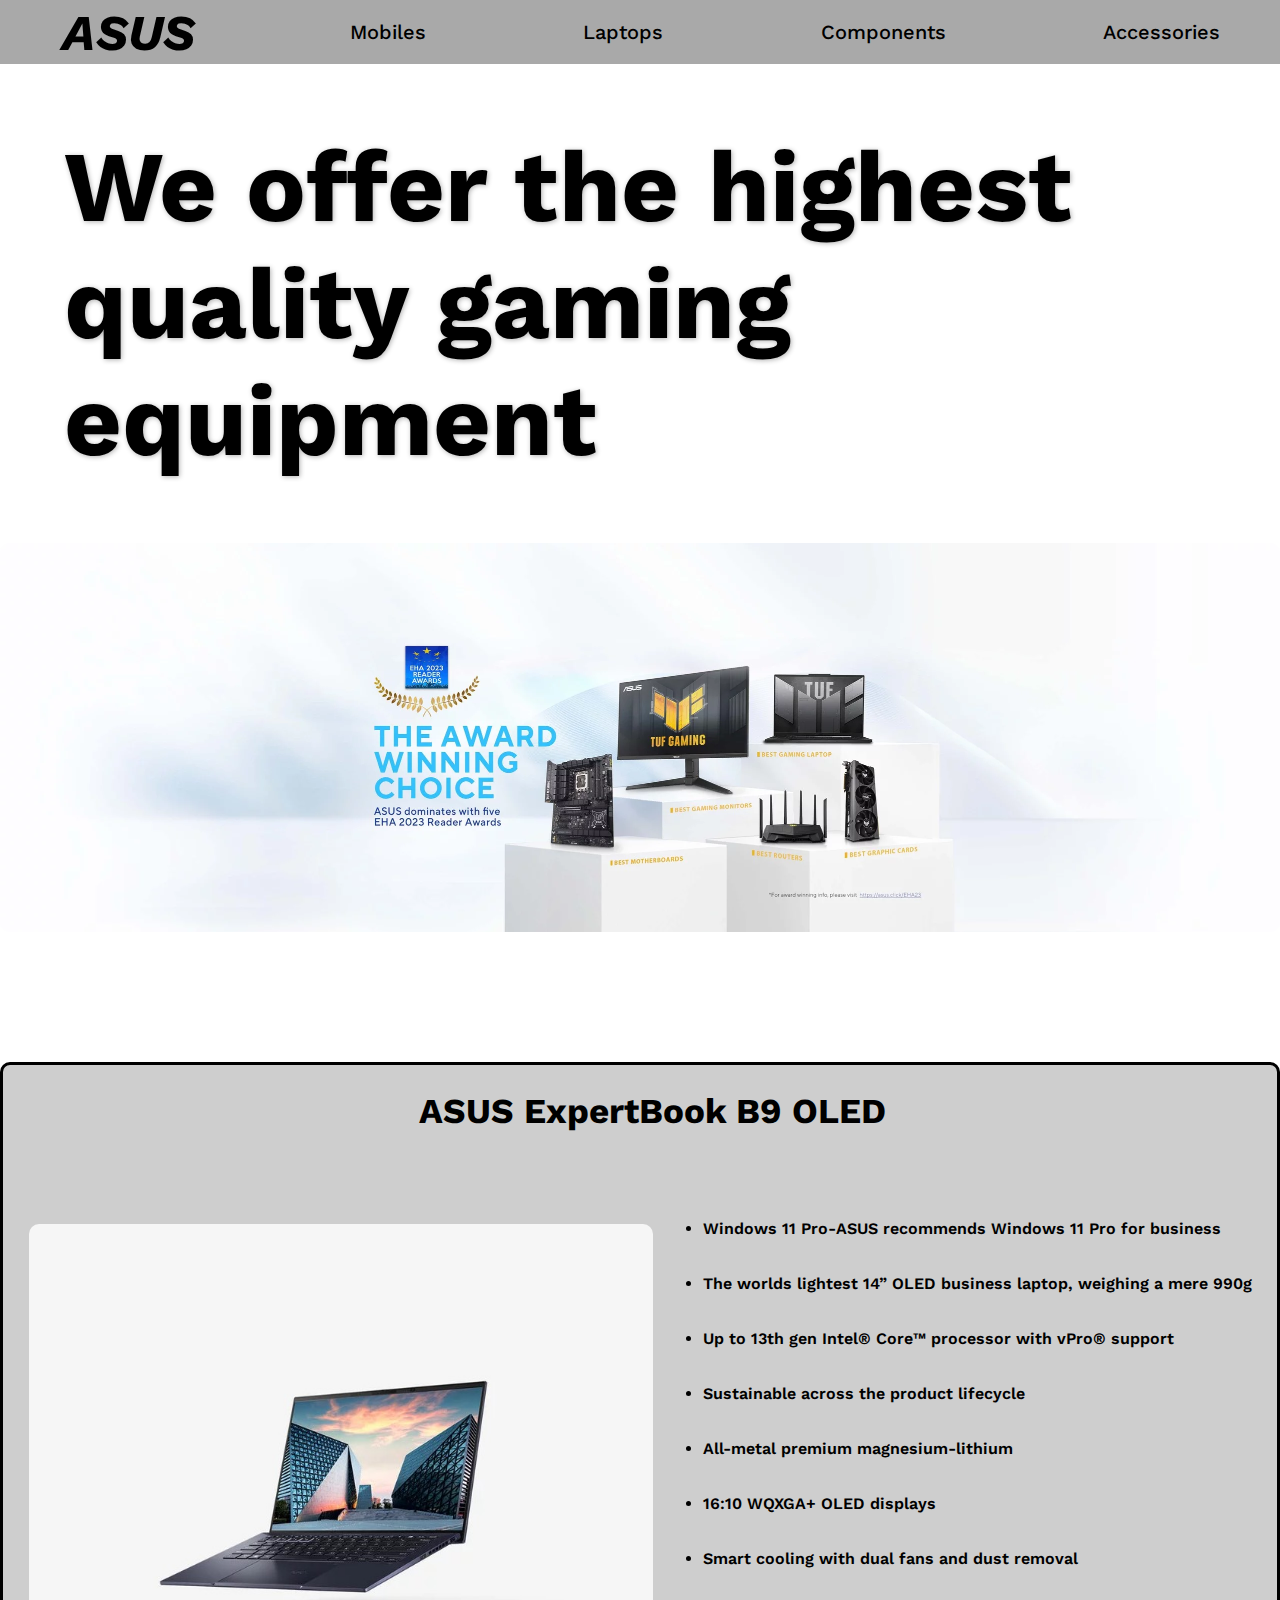
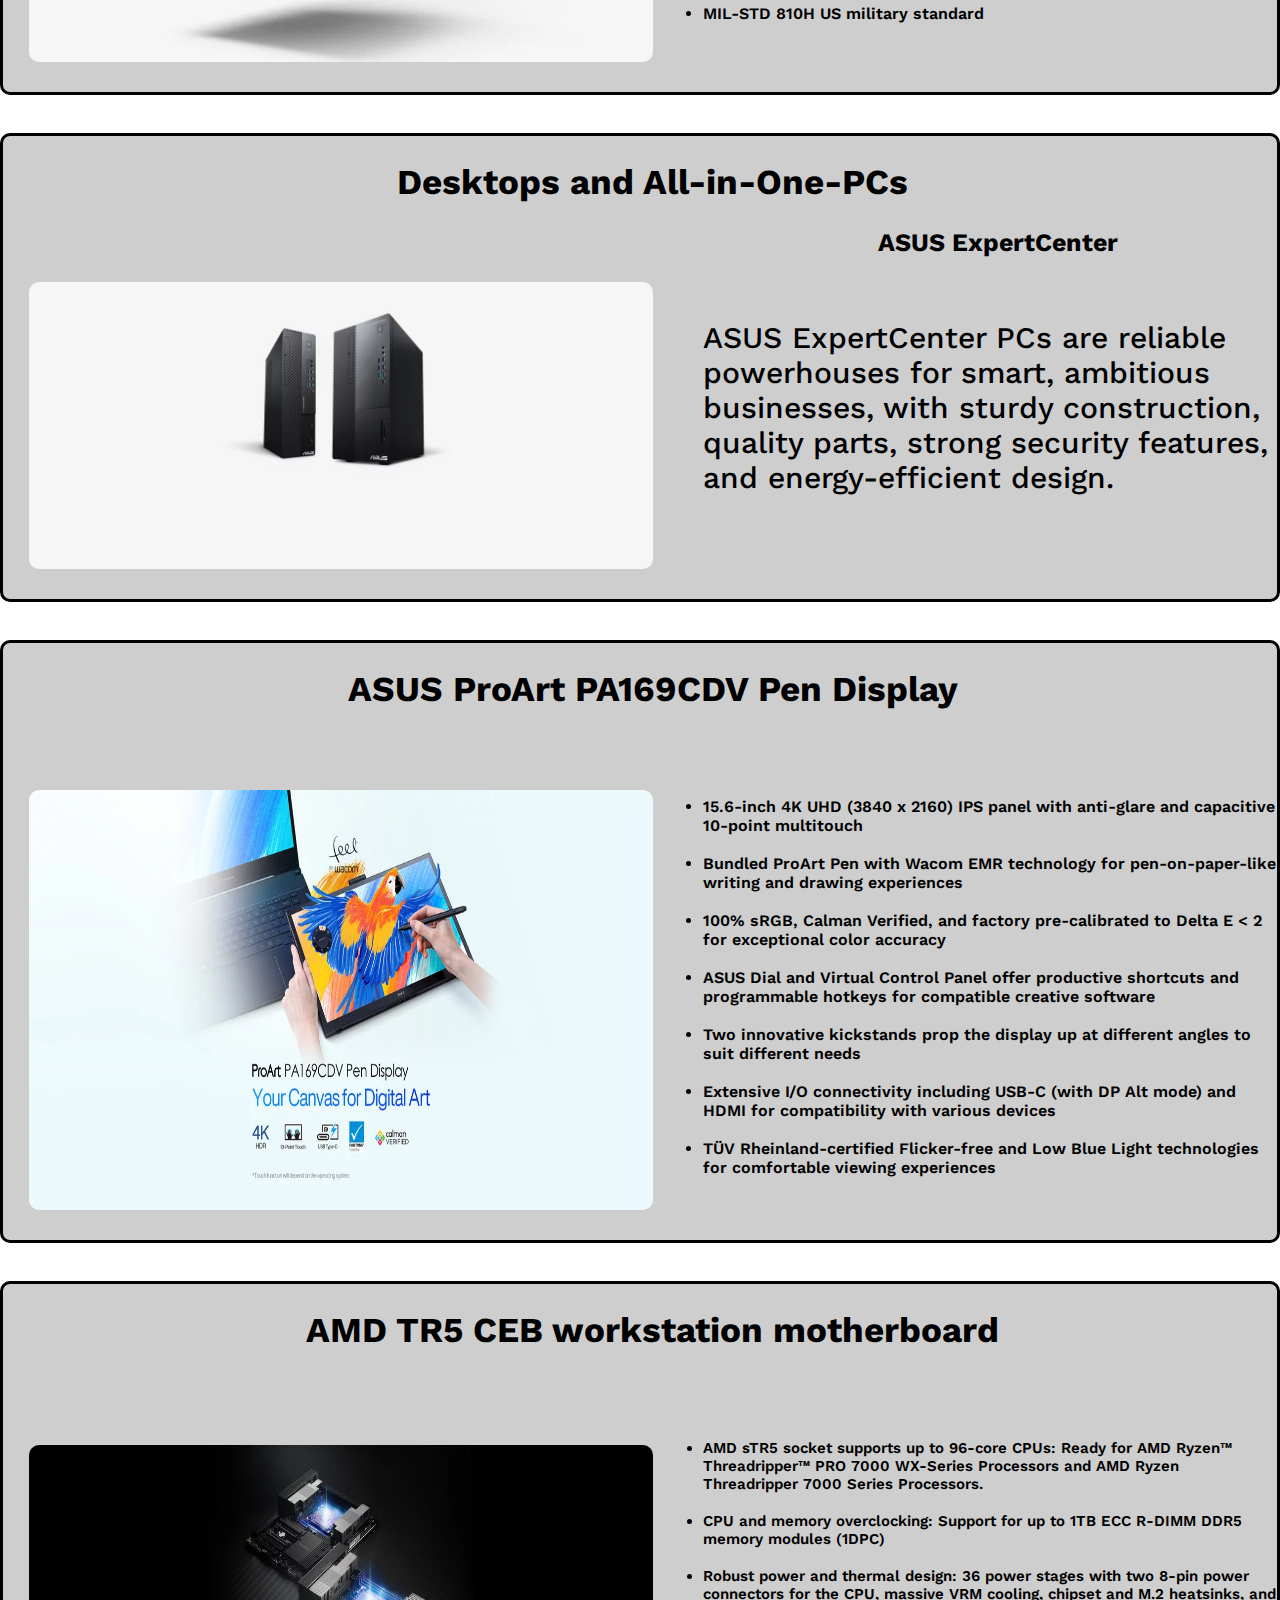
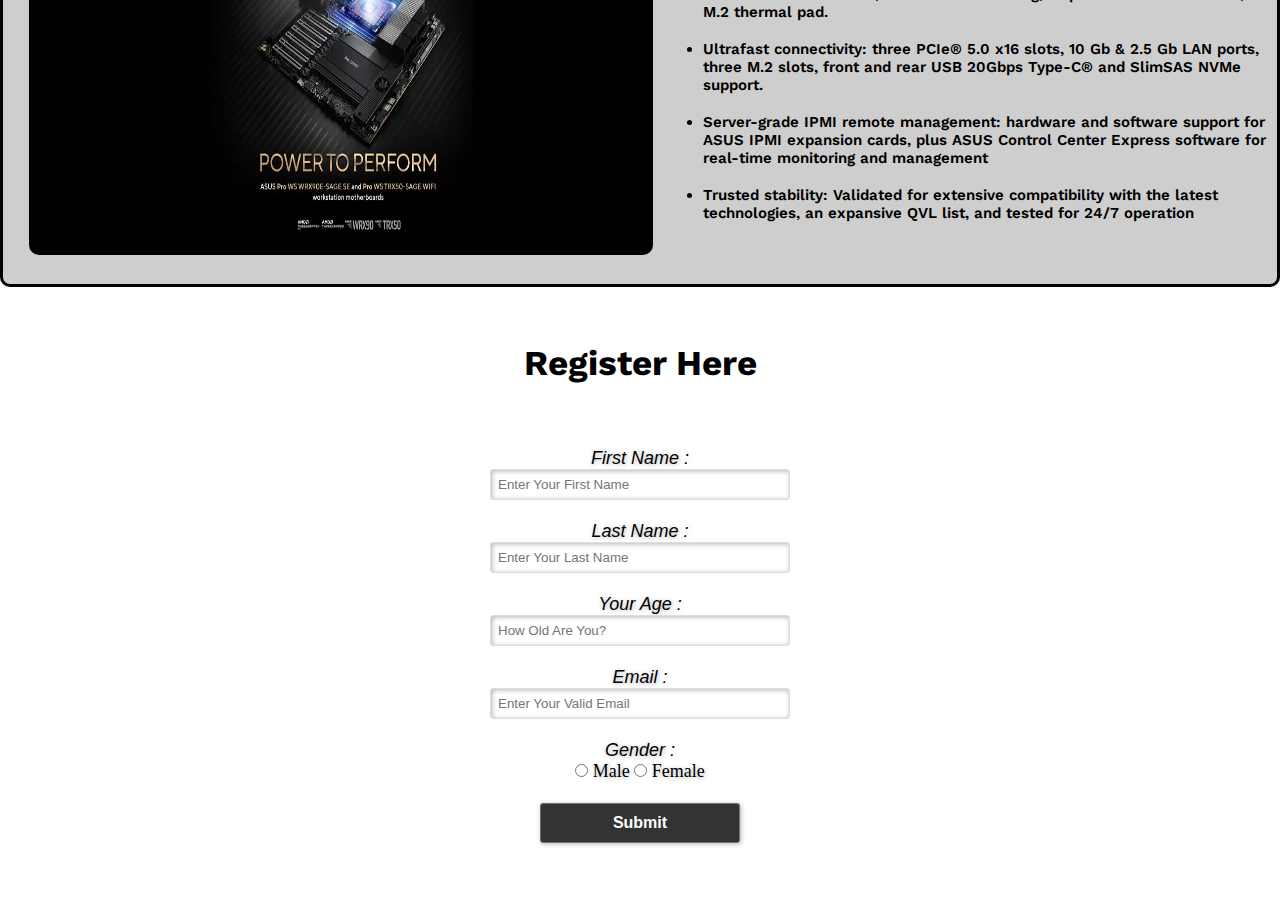
<file: Asus/index.html>
<!DOCTYPE html>
<html lang="en">

<head>
    <meta charset="UTF-8">
    <meta name="viewport" content="width=device-width, initial-scale=1.0">
    <title>Asus</title>
    <link rel="stylesheet" href="style.css">
    <link rel="icon" href="./asus-new-2022-logo-6332EEF2DA-seeklogo.com.png">
</head>

<body>
    <div class="main">
        <div id="menu">
            <i><h1>ASUS</h1></i>
            <a href="https://www.asus.com/mobile-handhelds/phones/all-series/" target="_blank"><li>Mobiles</li></a>
            <a href="https://www.asus.com/laptops/for-work/all-series/" target="_blank"><li>Laptops</li></a>
            <a href="https://www.asus.com/motherboards-components/motherboards/all-series/" target="_blank"><li>Components</li></a>
            <a href="https://www.asus.com/accessories/keyboards/all-series/" target="_blank"><li>Accessories</li></a>
        </div>
        <h2>We offer the highest quality gaming equipment</h2>
        <div class="award">
            <a href="https://press.asus.com/news/asus-dominates-eha-reader-awards-2023/"><img src="./wvkm2ksywnpqzn2q-0_0_desktop_0_1X.webp" width="100%"></a>
        </div>
        <div class="for-work">
            <h3>ASUS ExpertBook B9 OLED</h3>
            <div class="work-list">
                <ul>
                    <li>Windows 11 Pro-ASUS recommends Windows 11 Pro for business</li><br><br>
                    <li>The worlds lightest 14” OLED business laptop, weighing a mere 990g</li><br><br>
                    <li>Up to 13th gen Intel® Core™ processor with vPro® support</li><br><br>
                    <li>Sustainable across the product lifecycle</li><br><br>
                    <li>All-metal premium magnesium-lithium</li><br><br>
                    <li>16:10 WQXGA+ OLED displays</li><br><br>
                    <li>Smart cooling with dual fans and dust removal</li><br><br>
                    <li>MIL-STD 810H US military standard</li>
                </ul>
            </div>
            <a href="https://www.asus.com/laptops/for-work/expertbook/expertbook-b9-oled-b9403-13th-gen-intel/"target="_blank"><img src="./8bapolw88vliinsc-0_0_desktop_1_1X  (2).jpg" width="50%"></a>
        </div>
        <div class="desktop">
            <h3>Desktops and All-in-One-PCs</h3>
            <h4>ASUS ExpertCenter</h4>
            <p>ASUS ExpertCenter PCs are reliable powerhouses for smart, ambitious businesses, with sturdy construction, quality parts, strong security features, and energy-efficient design.</p>
            <a href="https://www.asus.com/business/desktops/all-series/" target="_blank"><img src="./8bapolw88vliinsc-1_0_desktop_0_1X.webp" width="50%"></a>
        </div>
        <div class="monitor">
            <h3>ASUS ProArt PA169CDV Pen Display</h3>
            <div class="monitor-list">
                <ul>
                <li>15.6-inch 4K UHD (3840 x 2160) IPS panel with anti-glare and capacitive 10-point multitouch</li><br>
                <li>Bundled ProArt Pen with Wacom EMR technology for pen-on-paper-like writing and drawing experiences</li><br>
                <li>100% sRGB, Calman Verified, and factory pre-calibrated to Delta E < 2 for exceptional color accuracy</li><br>
                <li>ASUS Dial and Virtual Control Panel offer productive shortcuts and programmable hotkeys for compatible creative software</li><br>
                <li>Two innovative kickstands prop the display up at different angles to suit different needs</li><br>
                <li>Extensive I/O connectivity including USB-C (with DP Alt mode) and HDMI for compatibility with various devices</li><br>
                <li>TÜV Rheinland-certified Flicker-free and Low Blue Light technologies for comfortable viewing experiences</li><br>
                </ul>
            </div>
            <a href="https://www.asus.com/displays-desktops/monitors/proart/proart-display-pa169cdv/" target="_blank"><img src="./8bapolw88vliinsc-2_0_desktop_2_1X.webp" width="50%"></a>
        </div>
        <div class="motherboard">
            <h3>AMD TR5 CEB workstation motherboard</h3>
            <div class="motherboard-list">
                <ul>
                <li>AMD sTR5 socket supports up to 96-core CPUs: Ready for AMD Ryzen™ Threadripper™ PRO 7000 WX-Series Processors and AMD Ryzen Threadripper 7000 Series Processors.</li><br>
                <li>CPU and memory overclocking: Support for up to 1TB ECC R-DIMM DDR5 memory modules (1DPC)</li><br>
                <li>Robust power and thermal design: 36 power stages with two 8-pin power connectors for the CPU, massive VRM cooling, chipset and M.2 heatsinks, and M.2 thermal pad.</li><br>
                <li>Ultrafast connectivity: three PCIe® 5.0 x16 slots, 10 Gb & 2.5 Gb LAN ports, three M.2 slots, front and rear USB 20Gbps Type-C® and SlimSAS NVMe support.</li><br>
                <li>Server-grade IPMI remote management: hardware and software support for ASUS IPMI expansion cards, plus ASUS Control Center Express software for real-time monitoring and management</li><br>
                <li>Trusted stability: Validated for extensive compatibility with the latest technologies, an expansive QVL list, and tested for 24/7 operation</li><br>
                </ul>
            </div>
            <a href="https://www.asus.com/motherboards-components/motherboards/workstation/pro-ws-trx50-sage-wifi/" target="_blank"><img src="./8bapolw88vliinsc-3_0_desktop_3_1X.webp" width="50%"></a>
        </div>
        <div class="register">
            <h3>Register Here</h3>
            <form id="register" method="post">
                <label>First Name : </label>
                <br>
                <input type="text" name="fname" id="name" placeholder="Enter Your First Name">
                <br>
                <br>
                <label>Last Name : </label>
                <br>
                <input type="text" name="lname" id="name" placeholder="Enter Your Last Name">
                <br>
                <br>
                <label>Your Age : </label>
                <br>
                <input type="number" name="age" id="name" placeholder="How Old Are You?">
                <br><br>
                <label>Email : </label>
                <br>
                <input type="email" name="email" id="name" placeholder="Enter Your Valid Email">
                <br><br>
                <label>Gender : </label>
                <br>
                <input type="radio" name="gender" id="male">
                <span id="male">Male</span>
                <input type="radio" name="gender" id="female">
                <span id="female">Female</span>
                <br><br>
                <input type="button" value="Submit" name="submit" id="submit">
            </form>
        </div>
    </div>
</body>

</html>
</file>
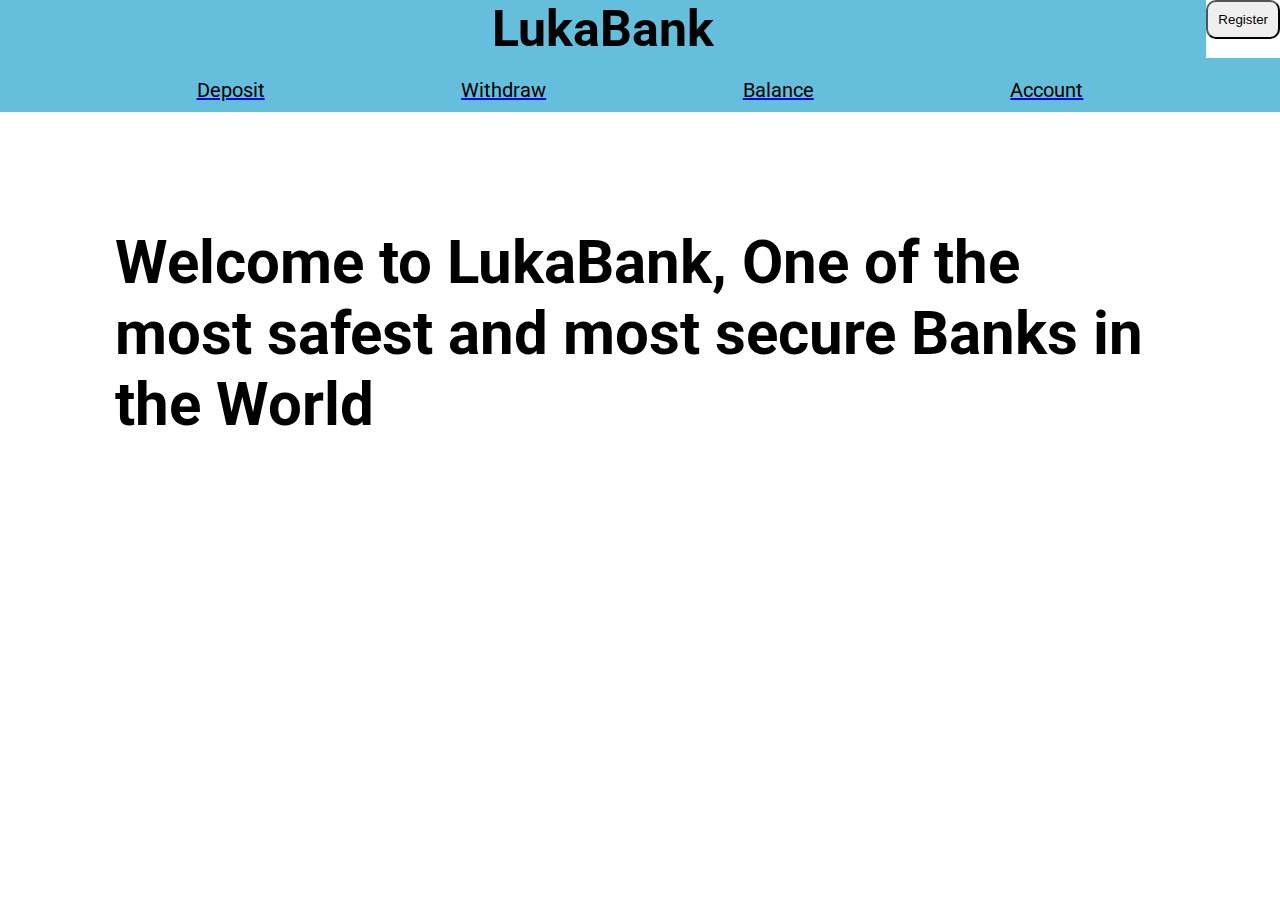
<file: Bank Site/index.html>
<!DOCTYPE html>
<html lang="en">

<head>
    <meta charset="UTF-8">
    <meta name="viewport" content="width=device-width, initial-scale=1.0">
    <title>LukaBank</title>
    <link rel="stylesheet" href="./style.css">
</head>

<body>
    <div id="navbar">
        <a href="./register.html"><button>Register</button></a>
        <h1>LukaBank</h1>
        <ul>
            <a href="#deposit"><li>Deposit</li></a>
            <a href="#withdraw"><li>Withdraw</li></a>
            <a href="#balance"><li>Balance</li></a>
            <a href="#account"><li>Account</li></a>
        </ul>
    </div>

    <h2>Welcome to LukaBank, One of the most safest and most secure Banks in the World</h2


    <script src="./script.js"></script>

</body>

</html>
</file>
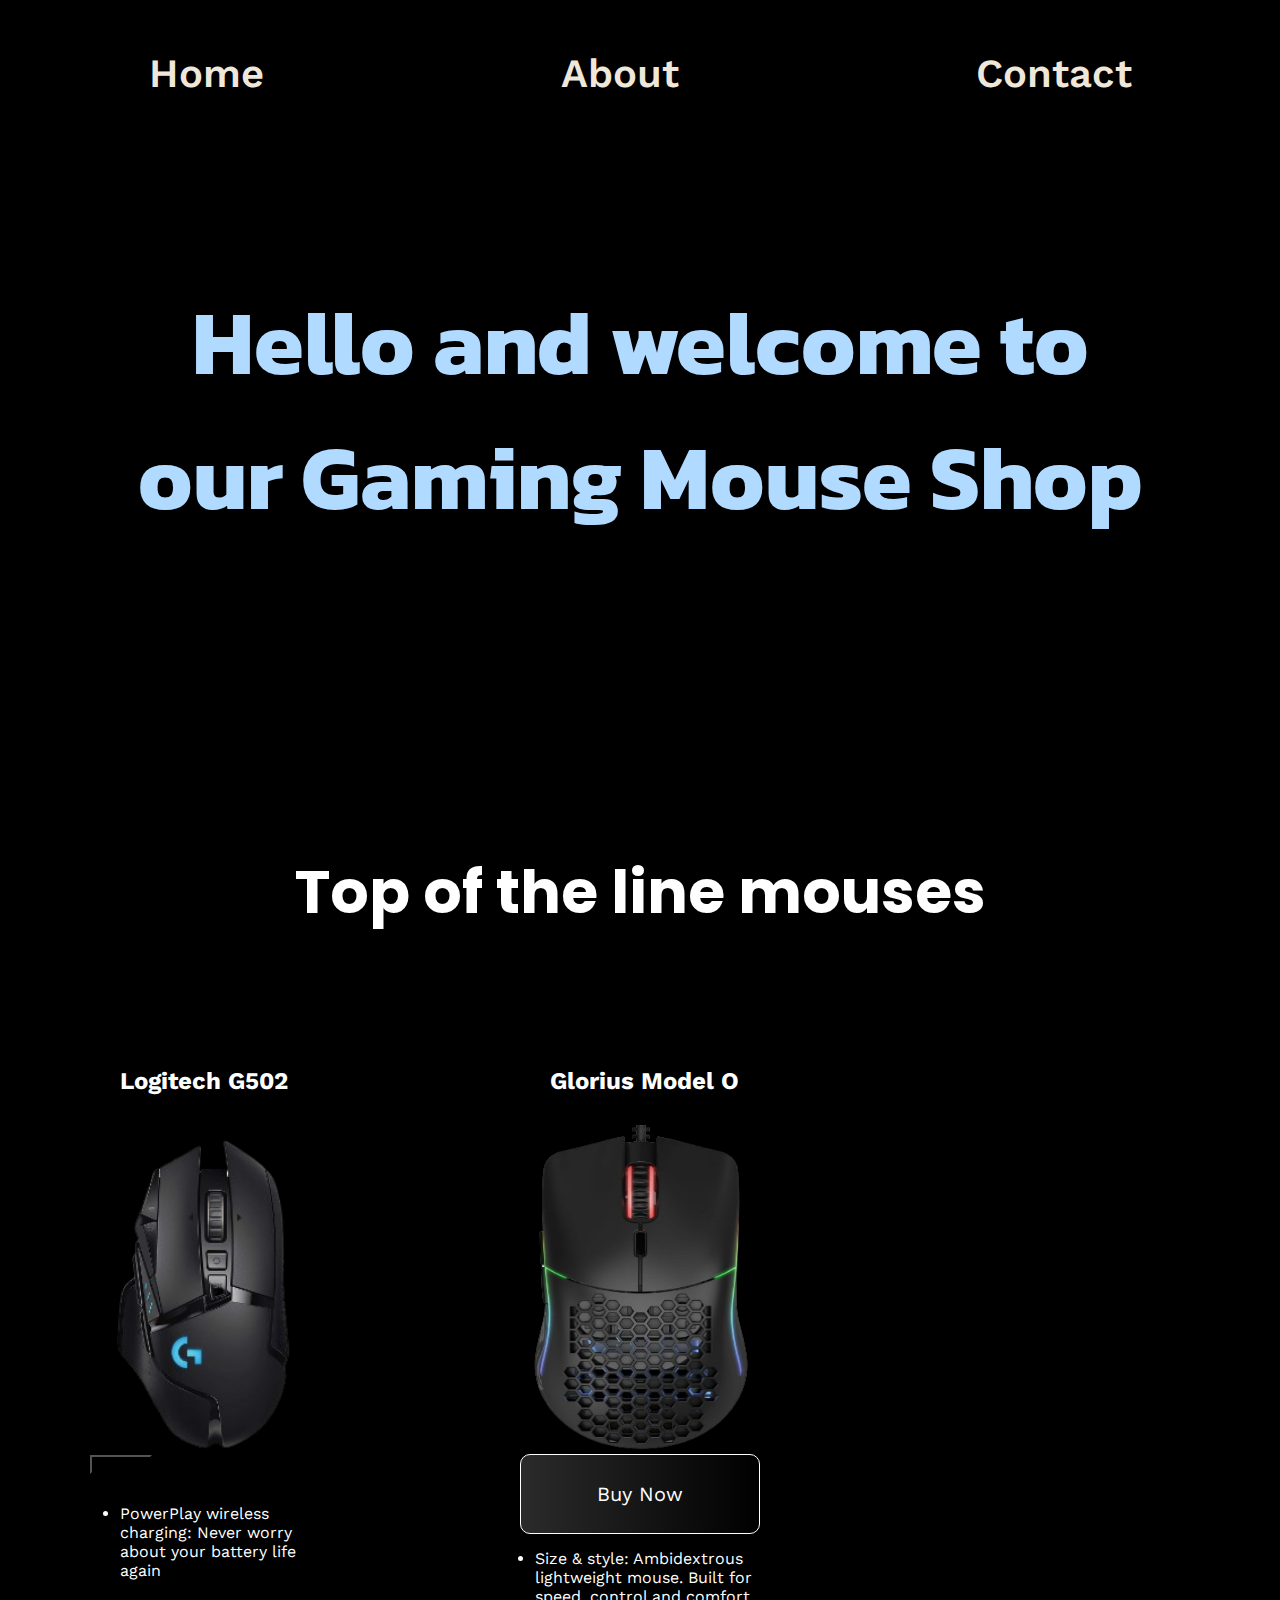
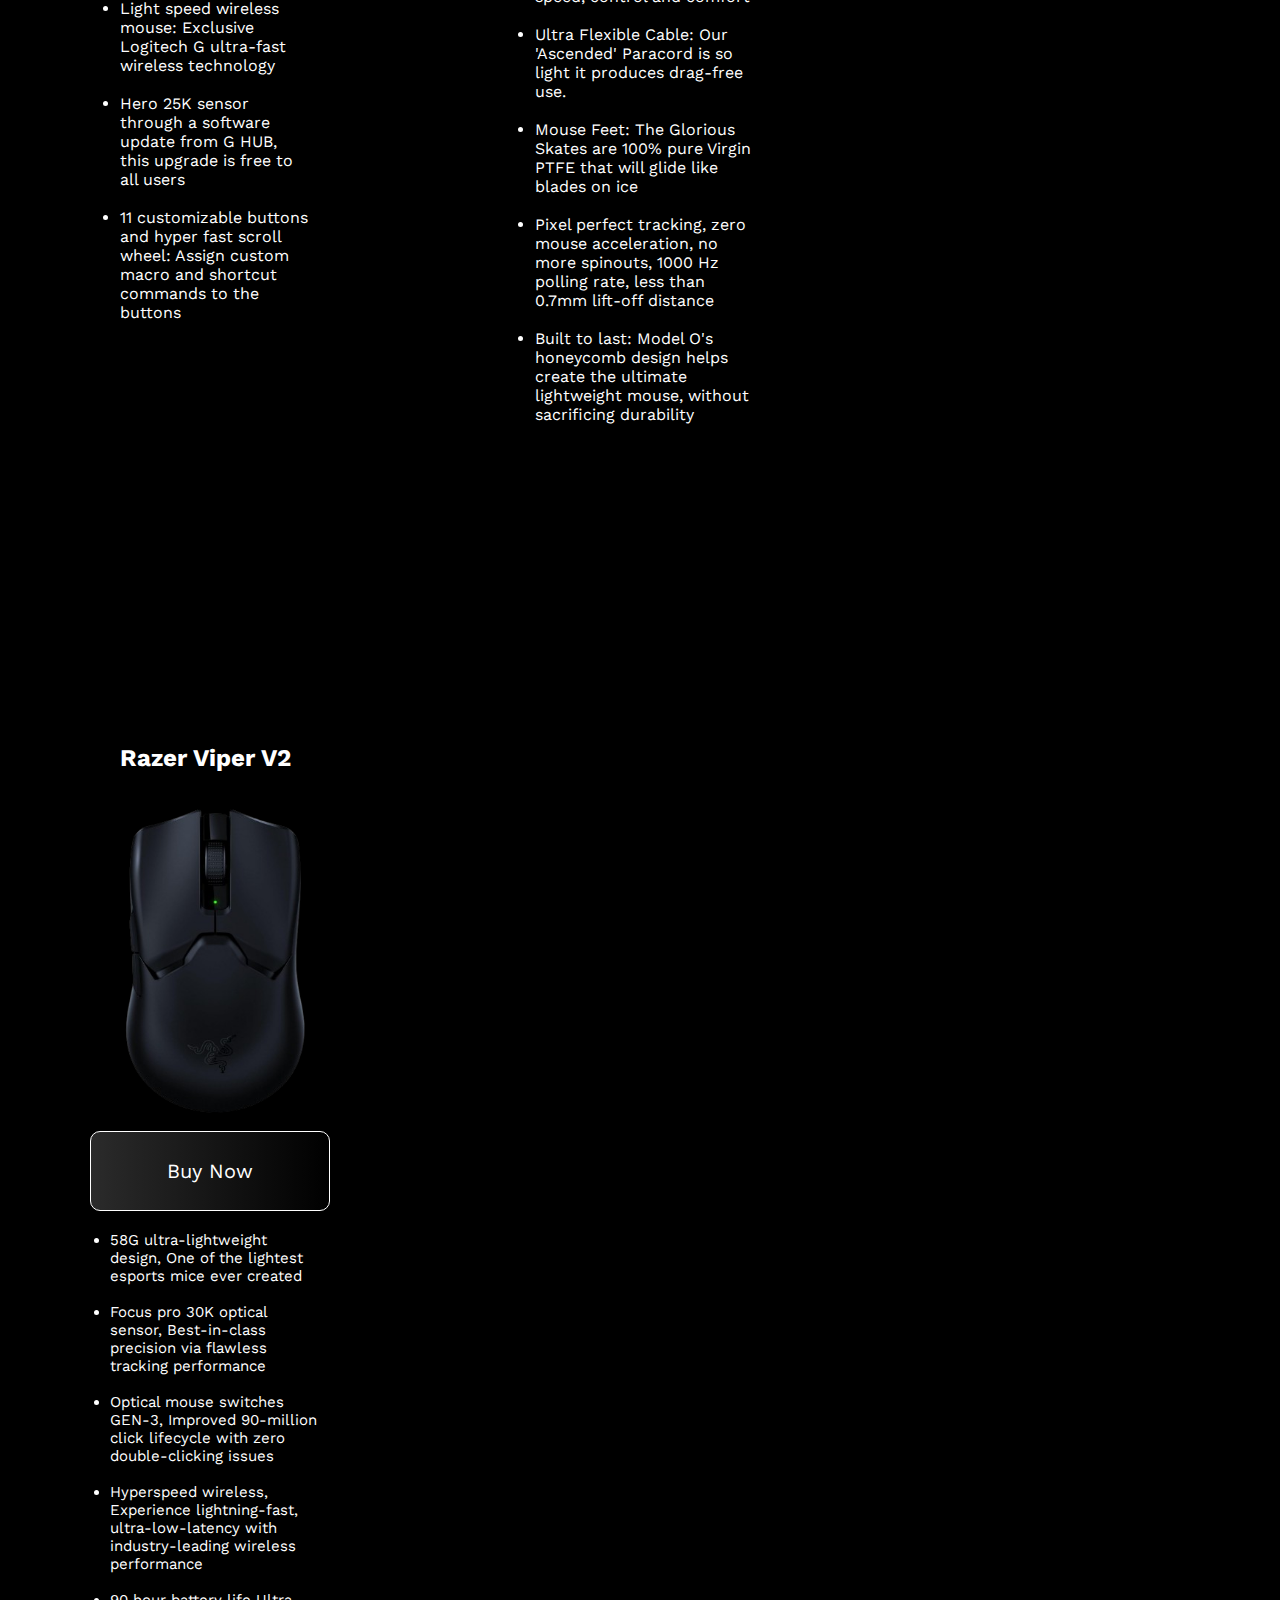
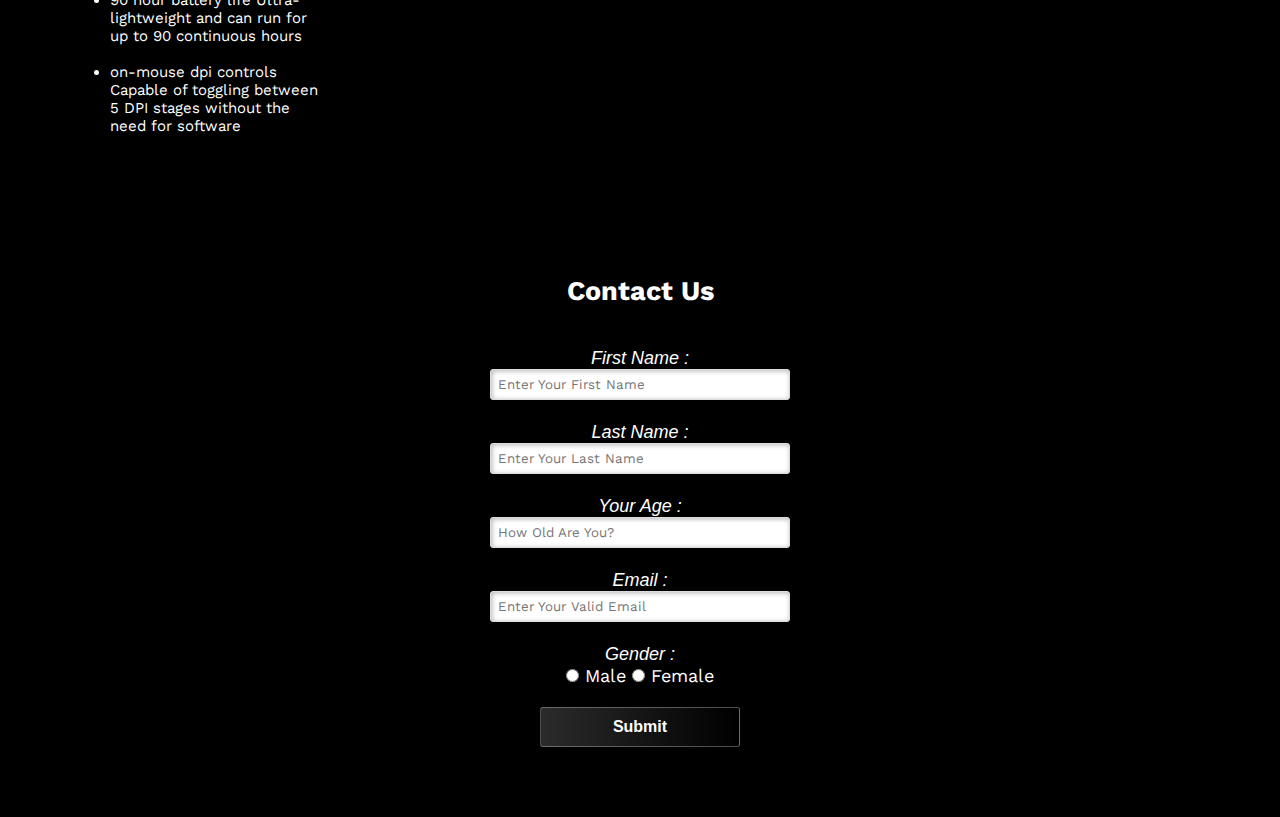
<file: Mouse Shop/index.html>
<!DOCTYPE html>
<html lang="en">

<head>
    <meta charset="UTF-8">
    <meta name="viewport" content="width=device-width, initial-scale=1.0">
    <title>Mouse site</title>
    <link rel="stylesheet" href="./style.css">
    <link rel="icon" href="./logitech.png">
</head>

<body>
    <nav class="main">
        <nav class="side-menu">
            <ul>
                <li><a href="#home">Home</a></li>
                <li><a href="#about">About</a></li>
                <li><a href="#contact">Contact</a></li>
            </ul>
        </nav>
        <div>
            <h2 id="home">Hello and welcome to our Gaming Mouse Shop</h2>
        </div>
        <div id="about">
            <h3>Top of the line mouses</h3>
        </div>
        <div class="row">
            <div class="column">
                <h2>Logitech G502</h2>
                <img class="mouse" src="./logitech.png" width="100%;">
                <a href="https://www.amazon.com/Logitech-Lightspeed-PowerPlay-Compatible-Lightsync/dp/B07L4BM851?th=1"><button>Buy Now</button></a>
                <ul id="logitic">
                    <li>PowerPlay wireless charging: Never worry about your battery life again<br><br>
                    <li>Light speed wireless mouse: Exclusive Logitech G ultra-fast wireless technology<br><br>
                    <li>Hero 25K sensor through a software update from G HUB, this upgrade is free to all users<br><br>
                    <li>11 customizable buttons and hyper fast scroll wheel: Assign custom macro and shortcut commands
                        to the buttons</li>
                </ul>
            </div>
            <div class="column">
                <h2>Glorius Model O</h2>
                <img class="mouse" src="./glorius.png" width="100%;">
                <a href="https://www.amazon.com/Glorious-Model-Gaming-Mouse-Windows/dp/B07LDH3TWM?th=1" target="_blank"><button id="buy">Buy Now</button></a>
                <ul id="glorus">
                    <li>Size & style: Ambidextrous lightweight mouse. Built for speed, control and comfort<br><br>
                    <li>Ultra Flexible Cable: Our 'Ascended' Paracord is so light it produces drag-free use.<br><br>
                    <li>Mouse Feet: The Glorious Skates are 100% pure Virgin PTFE that will glide like blades on
                        ice<br><br>
                    <li>Pixel perfect tracking, zero mouse acceleration, no more spinouts, 1000 Hz polling rate, less
                        than 0.7mm lift-off distance<br><br>
                    <li>Built to last: Model O's honeycomb design helps create the ultimate lightweight mouse, without
                        sacrificing durability
                </ul>
            </div>
            <div class="column">
                <h2>Razer Viper V2</h2>
                <img class="mouse" src="./razer viper V2.png" width="100%; ">
                <a href="https://www.amazon.com/Razer-HyperSpeed-Wireless-Gaming-Mouse/dp/B09VCR969M?th=1" target="_blank"><button id="buy">Buy Now</button></a>
                <ul id="razer">
                    <li>58G ultra-lightweight design, One of the lightest esports mice ever created<br><br>
                    <li>Focus pro 30K optical sensor, Best-in-class precision via flawless tracking performance<br><br>
                    <li>Optical mouse switches GEN-3, Improved 90-million click lifecycle with zero double-clicking
                        issues<br><br>
                    <li>Hyperspeed wireless, Experience lightning-fast, ultra-low-latency with industry-leading wireless
                        performance<br><br>
                    <li>90 hour battery life Ultra-lightweight and can run for up to 90 continuous hours<br><br>
                    <li>on-mouse dpi controls Capable of toggling between 5 DPI stages without the need for software
                    </li>
                </ul>
            </div>
        </div>
        <div class="register">
            <h2 id="contact">Contact Us</h2>
            <form id="register" method="post">
                <label>First Name : </label>
                <br>
                <input type="text" name="fname" id="name" placeholder="Enter Your First Name">
                <br>
                <br>
                <label>Last Name : </label>
                <br>
                <input type="text" name="lname" id="name" placeholder="Enter Your Last Name">
                <br>
                <br>
                <label>Your Age : </label>
                <br>
                <input type="number" name="age" id="name" placeholder="How Old Are You?">
                <br><br>
                <label>Email : </label>
                <br>
                <input type="email" name="email" id="name" placeholder="Enter Your Valid Email">
                <br><br>
                <label>Gender : </label>
                <br>
                <input type="radio" name="gender" id="male">
                <span id="male">Male</span>
                <input type="radio" name="gender" id="female">
                <span id="female">Female</span>
                <br><br>
                <input type="button" value="Submit" name="submit" id="submit">
            </form>
        </div>
    </nav>
</body>

</html>
</file>
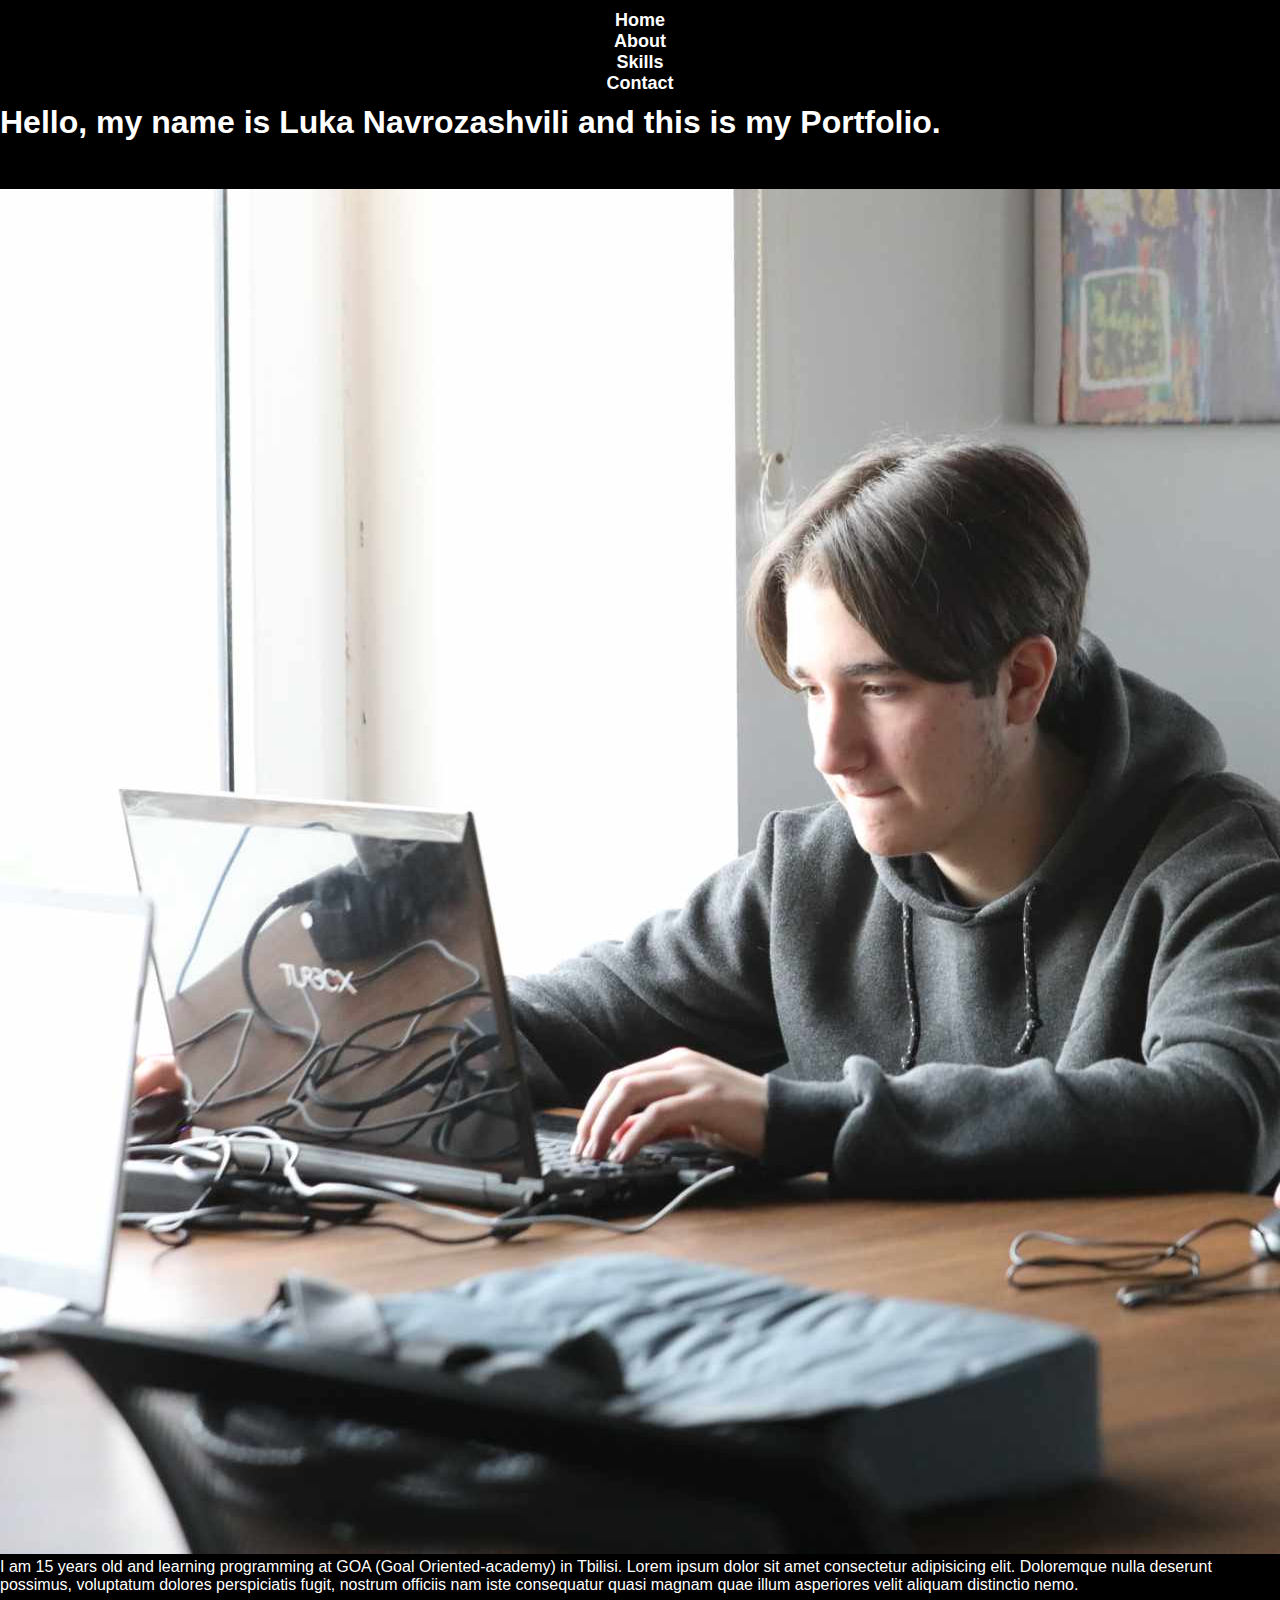
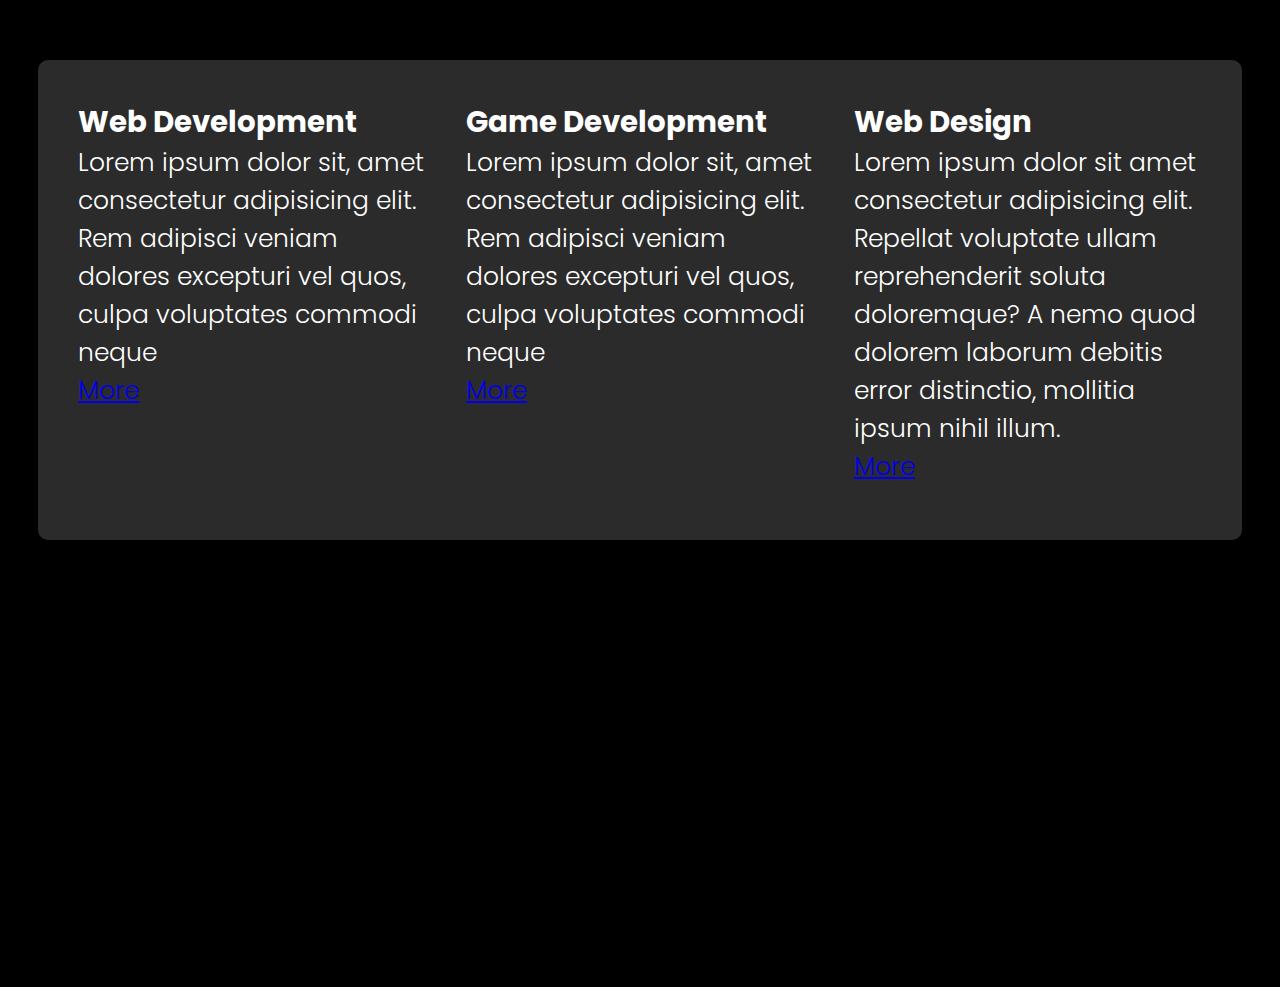
<file: Portfolio/index.html>
<!DOCTYPE html>
<html lang="en">
<head>
    <meta charset="UTF-8">
    <meta name="viewport" content="width=device-width, initial-scale=1.0">
    <title>Portfolio</title>
    <link rel="stylesheet" href="./style.css">
</head>
<body>
    <nav>
        <ul>
            <li><a href="#home">Home</a></li>
            <li><a href="#about">About</a></li>
            <li><a href="#skills">Skills</a></li>
            <li><a href="#contact">Contact</a></li>
        </ul>
    </nav>
    <header id="home">
        <h1>Hello, my name is Luka Navrozashvili and this is my Portfolio.</h1>
    </header>
    <section id="about">
        <div class="container">
            <h2>About Me</h2>
            <img src="./me.jfif" alt="Luka Navrozashvili">
            <p>I am 15 years old and learning programming at GOA (Goal Oriented-academy) in Tbilisi. Lorem ipsum dolor sit amet consectetur adipisicing elit. Doloremque nulla deserunt possimus, voluptatum dolores perspiciatis fugit, nostrum officiis nam iste consequatur quasi magnam quae illum asperiores velit aliquam distinctio nemo.</p>
        </div>
    </section>
    <section id="skills">
        <div class="container">
            <h2>My Skills</h2>
            <div class="skill-list">
                <div>
                    <h3>Web Development</h3>
                    <p>Lorem ipsum dolor sit, amet consectetur adipisicing elit. Rem adipisci veniam dolores excepturi vel quos, culpa voluptates commodi neque</p>
                    <a href="#more">More</a>
                </div>
                <div>
                    <h3>Game Development</h3>
                    <p>Lorem ipsum dolor sit, amet consectetur adipisicing elit. Rem adipisci veniam dolores excepturi vel quos, culpa voluptates commodi neque</p>
                    <a href="#more">More</a>
                </div>
                <div>
                    <h3>Web Design</h3>
                    <p>Lorem ipsum dolor sit amet consectetur adipisicing elit. Repellat voluptate ullam reprehenderit soluta doloremque? A nemo quod dolorem laborum debitis error distinctio, mollitia ipsum nihil illum.</p>
                    <a href="#more">More</a>
                </div>
            </div>
        </div>
    </section>
    <section id="contact">
        <div class="container">
            <h2>Contact Me</h2>
            <form id="contact-form">
                <label for="name">Your Name:</label>
                <input type="text" id="name" name="name" placeholder="Enter your name" required>
                <label for="email">Your Email (Gmail only):</label>
                <input type="email" id="email" name="email" placeholder="Enter your Gmail address" pattern="[a-z0-9._%+-]+@gmail.com$" title="Please enter a valid Gmail address" required>
                <label for="message">Your Message:</label>
                <textarea id="message" name="message" rows="4" placeholder="Enter your message" minlength="5" maxlength="50" required></textarea>
                <button type="submit">Submit</button>
            </form>
        </div>
    </section>
</body>
</html>
</file>
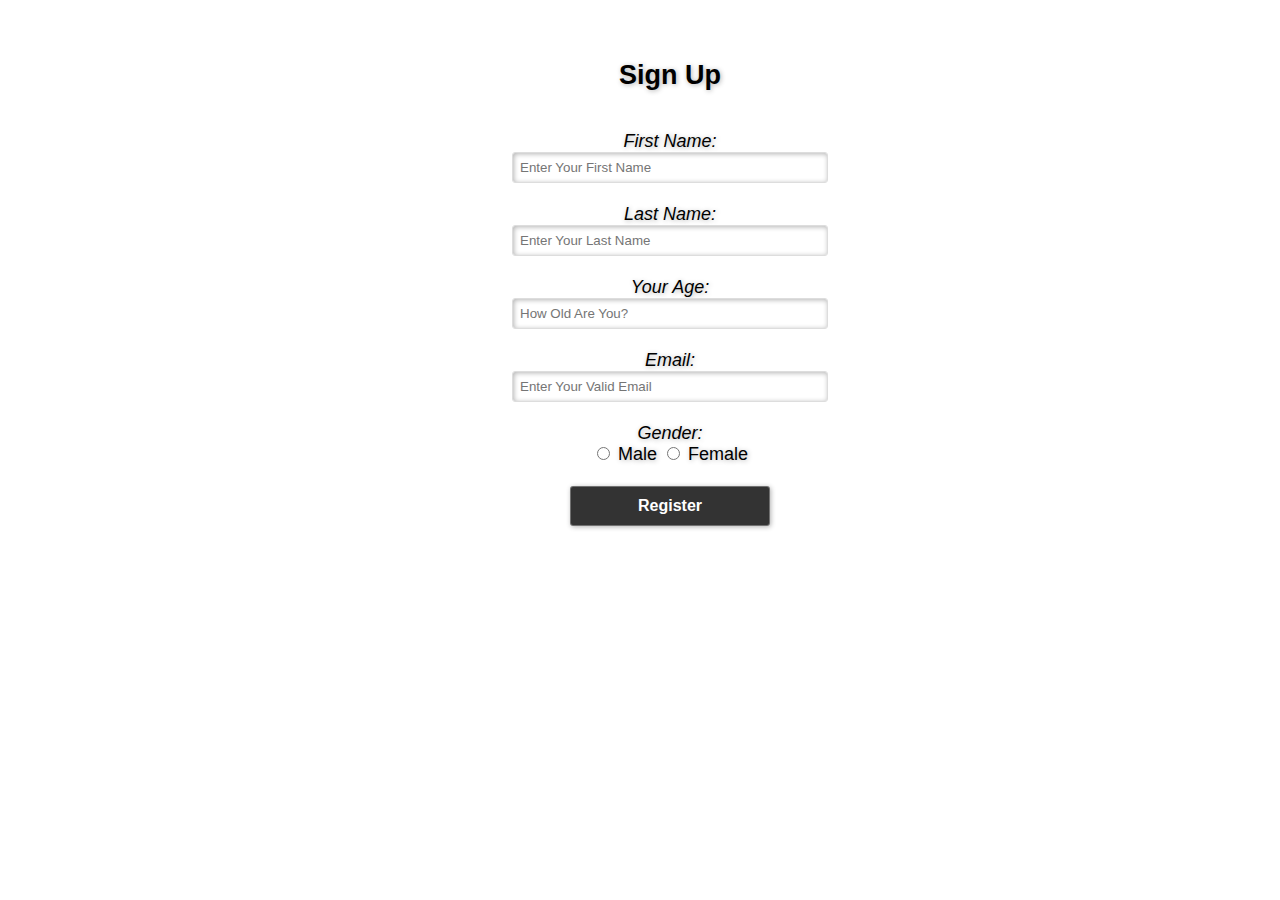
<file: Bank Site/register.html>
<!DOCTYPE html>
<html lang="en">
<head>
    <meta charset="UTF-8">
    <meta name="viewport" content="width=device-width, initial-scale=1.0">
    <title>Document</title>
    <link rel="stylesheet" href="./register.css">
    <style>

    </style>
</head>
<body>
    <div class="register">
        <h2 id="contact">Sign Up</h2>
        <form id="register" method="post">
            <label>First Name: </label>
            <br>
            <input type="text" name="fname" id="name" placeholder="Enter Your First Name">
            <br>
            <br>
            <label>Last Name: </label>
            <br>
            <input type="text" name="lname" id="name" placeholder="Enter Your Last Name">
            <br>
            <br>
            <label>Your Age: </label>
            <br>
            <input type="number" name="age" id="name" placeholder="How Old Are You?">
            <br><br>
            <label>Email: </label>
            <br>
            <input type="email" name="email" id="name" placeholder="Enter Your Valid Email">
            <br><br>
            <label>Gender: </label>
            <br>
            <input type="radio" name="gender" id="male">
            <span id="male">Male</span>
            <input type="radio" name="gender" id="female">
            <span id="female">Female</span>
            <br><br>
            <input type="button" value="Register" name="register" id="register">
        </form>
    </div>
</body>
</html>
</file>
<file: Asus/style.css>
@import url('https://fonts.googleapis.com/css2?family=Kanit&family=Poppins&family=Work+Sans&display=swap');

* {
    margin: 0;
    padding: 0;
    box-sizing: border-box;
    text-decoration: none;
}

h1 {
    font-family: 'Work Sans';
    font-size: 50px;
    padding: 2%;
    width: 100%;
}

#menu {
    display: flex;
    justify-content: space-around;
    gap: 3%;
    margin-right: 5%;
    align-items: center;
    background-color: darkgray;
    width: 100%;
    list-style: none;
}

#menu li {
    color: #000;
    font-size: 20px;
    font-family: 'Work Sans';
    font-weight: 500;
}

#menu li:hover {
    color: red;
}

h2 {
    font-family: 'Work Sans';
    font-size: 100px;
    display: flex;
    justify-content: center;
    margin: 5%;
}

.award  {
    height: 30rem;
}

.for-work {
    background-color: #00000031;
    border-radius: 10px;
    border: 3px solid black;
    padding-bottom: 2%;
    padding-left: 2%;
    margin-top: 3%;
}

img {
    border-radius: 10px;
}

h3 {
    display: flex;
    justify-content: center;
    font-family: 'Work Sans';
    font-size: 35px;
    padding: 2%;
}

.for-work li {
    font-family: 'Work Sans';
    font-weight: 600;
}

::-webkit-scrollbar {
    width: 10px;
}

::-webkit-scrollbar-thumb {
    border-radius: 6px;
    background-color: grey;
}

body:hover::-webkit-scrollbar-thumb {
    background-color: darkgrey;
}

.work-list ul {
    margin-left: 54%;
    margin-top: 5%;
}

.for-work img {
    margin-top: -32%;
}

.desktop {
    background-color: #00000031;
    border-radius: 10px;
    border: 3px solid black;
    padding-bottom: 2%;
    padding-left: 2%;
    margin-top: 3%;
}

.desktop h4 {
    margin-left: 68%;
    font-family: 'Work Sans';
    font-size: 25px;
}

.desktop p {
    margin-left: 54%;
    margin-top: 5%;
    font-family: 'Work Sans';
    font-size: 30px;
    font-weight: 500;
}

.desktop img {
    margin-top: -17%;
}

.monitor {
    background-color: #00000031;
    border-radius: 10px;
    border: 3px solid black;
    padding-bottom: 2%;
    padding-left: 2%;
    margin-top: 3%;
}

.monitor-list ul {
    margin-left: 54%;
    margin-top: 5%;
    font-family: 'Work Sans';
    font-weight: 600;
}

.monitor img {
    margin-top: -40%;
    height: 420px;
}

.motherboard {
    background-color: #00000031;
    border-radius: 10px;
    border: 3px solid black;
    padding-bottom: 2%;
    padding-left: 2%;
    margin-top: 3%;
}

.motherboard ul li{
    font-size: 15px;
    font-weight: 600;
}

.motherboard-list ul{
    margin-left: 54%;
    margin-top: 5%;
    font-family: 'Work Sans';
}

.motherboard img {
    margin-top: -40%;
    height: 410px;
}

div.register {
    text-align: center;
    width: 500px;
    font-size: 18px;
    color: #000;
    padding: 30px;
    width: 100%;
}

form#register {
    margin: 40px;
}

label {
    font-family: sans-serif;
    font-size: 18px;
    font-style: italic;
}

input#name {
    width: 300px;
    border: 1px solid #ddd;
    border-radius: 3px;
    outline: 0;
    padding: 7px;
    background-color: #fff;
    box-shadow: inset 1px 1px 5px rgba(0, 0, 0, 0.3);
}

input#submit {
    width: 200px;
    padding: 10px;
    font-size: 16px;
    font-family: sans-serif;
    font-weight: 600;
    border: none;
    border-radius: 3px;
    background-color: rgba(0, 0, 0, 0.8);
    color: #fff;
    cursor: pointer;
    border: 1px solid rgba(255, 255, 255, 0.3);
    box-shadow: 1px 1px 5px rgba(0, 0, 0, 0.3);
}

label,
span,
h2 {
    text-shadow: 1px 1px 5px rgba(0, 0, 0, 0.3);
}

.dropdown button {
    background-color: hsl(0, 0%, 80%);
    color: white;
    padding: 10px 15px;
    border: none;
    cursor: pointer;
}

.dropdown a{
    display: block;
    color: rgb(254, 254, 254);
    text-decoration: none;
    padding: 10px 15px;
}

.dropdown .contect {
    display: none;
    position: absolute;
    background-color: hsl(0, 0%, 95%);
    min-width: 100px;
    box-shadow: 2px 2px 5px hsla(0, 0%, 0%, 0.8);
}

.dropdown:hover .content {
    display: block;
}

.dropdown:hover button {
    background-color: hsl(0, 0%, 70%);
}

.dropdown a:hover {
    background-color: hsl(0, 0%, 90%);
}
</file>
<file: Bank Site/style.css>
@import url('https://fonts.googleapis.com/css2?family=Outfit:wght@100..900&family=Roboto&family=Young+Serif&display=swap');

* {
    margin: 0;
    padding: 0;
    box-sizing: 0;
}

h1 {
    font-family: 'Roboto', sans-serif;
    background-color: rgb(100, 190, 220);
    font-size: 50px;
    display: flex;
    justify-content: center;
}

ul {
    display: flex;
    justify-content: space-evenly;
    margin: 0;
    padding-top: 20px;
    padding-bottom: 10px;
    background-color: rgb(100, 190, 220);
}

li {
    font-family: 'Roboto', sans-serif;
    list-style-type: none;
    font-size: 1.25rem;
    color: black;
}

li:hover {
    color: firebrick;
}

button {
    float: right;
    padding: 10px;
    border-radius: 10px;
}

button:hover {
    color: red;
    cursor: pointer;
}

html {
    scroll-behavior: smooth;
}

h2 {
    font-family: 'Roboto';
    display: flex;
    justify-content: center;
    font-size: 60px;
    padding: 115px;
}
</file>
<file: Mouse Shop/style.css>
@import url('https://fonts.googleapis.com/css2?family=Kanit&family=Poppins&family=Work+Sans&display=swap');

* {
    margin: 0;
    padding: 0;
    box-sizing: border-box;
    font-family: 'Work Sans';
    background-color: #000;
    transition: .2s ease;
}

.side-menu ul {
    list-style-type: none;
    display: flex;
    justify-content: space-around;
    padding: 50px 0;
    font-size: 40px;
    font-weight: 580;
}

.side-menu ul li a {
    text-decoration: none;
    color: #EEE7DA;
}

#home {
    color: #B0DAFF;
    font-family: Kanit;
    font-size: 90px;
    height: 700px;
    text-align: center;
    padding: 10%;
}

#about {
    height: 100px;
}

#about h3 {
    color: white;
    display: flex;
    justify-content: center;
    padding: 0;
    margin: 0;
    font-family: 'Poppins';
    font-size: 60px;
    height: 250px;
}

html {
    scroll-behavior: smooth;
}

.column {
    width: 430px;
    padding: 90px;
}

.row::after {
    content: "";
}
.row{
    display:flex;
    flex-wrap:wrap;
}
.row h2 {
    color: #fff;
    margin: 30px;
    font-size: 24px;
}

#logitic {
    color: #fff;
    padding: 30px;
}

#razer {
    color: #fff;
    font-size: 15px;
    padding: 20px;
}

#glorus {
    padding: 15px;
    height: 600px;
    color: #fff;
}

.mouse {
    height:325px;
}

div.register {
    text-align: center;
    width: 500px;
    font-size: 18px;
    color: #fff;
    padding: 30px;
    width: 100%;
}
form#register {
    margin: 40px;
}

label {
    font-family: sans-serif;
    font-size: 18px;
    font-style: italic;
}

input#name {
    width: 300px;
    border: 1px solid #ddd;
    border-radius: 3px;
    outline: 0;
    padding: 7px;
    background-color: #fff;
    box-shadow: inset 1px 1px 5px rgba(0, 0, 0, 0.3);
}

input#submit {
    width: 200px;
    padding: 10px;
    font-size: 16px;
    font-family: sans-serif;
    font-weight: 600;
    border: none;
    border-radius: 3px;
    background: linear-gradient(to right, #2b2b2b, #000);
    color: #fff;
    cursor: pointer;
    border: 1px solid rgba(255, 255, 255, 0.3);
    box-shadow: 1px 1px 5px rgba(0, 0, 0, 0.3);
}

#buy {
    color: white;
    background: linear-gradient(to right, #2b2b2b, #000);
    border: 1px solid rgb(255, 255, 255);
    cursor: pointer;
    width: 15rem;
    height: 5rem;
    border-radius: 10px;
    font-size: 20px;
}
</file>
<file: Portfolio/style.css>
@import url('https://fonts.googleapis.com/css2?family=Poppins&display=swap');

@import url('https://fonts.googleapis.com/css2?family=Kanit&family=Poppins&display=swap');

@import url('https://fonts.googleapis.com/css2?family=Kanit&family=Poppins&family=Work+Sans&display=swap');

* {
    margin: 0;
    padding: 0;
    box-sizing: border-box
}

#iconbar {
    margin: 0;
    padding: 0;
    font-size: x-large;
    font-weight: bold;
}

#site_navigation ul {
    list-style-type: none;
    display: flex;
    justify-content: space-around;
    padding: 10px 0;
    font-family: Poppins;
}

#site_navigation ul li a {
    text-decoration: none;
    color: #EEE7DA;
}

.main {
    display: flex;
    padding: 5%;
    color: #B0DAFF;
    font-family: Kanit;
    border-radius: 100px;
    justify-content: space-between;
    margin: 5%;
    font-size: 70px;
}

nav a {
    font-size: 18px;
    color: #fff;
    text-decoration: none;
    font-weight: 570;
    margin-left: 35px;
    transition: .3s ease;
}

.about img {
    border-radius: 100px;
    padding: 3%;
    margin: 0%;
    height: 290px;
    display: block;
    float: right;
}

.about h2 {
    color: white;
    display: flex;
    justify-content: center;
    padding: 0;
    margin: 0;
    font-family: 'Poppins';
    font-size: 60px;
}

.about p {
    color: #EEE7DA;
    font-family: 'Poppins';
    font-size: 22px;
    display: flex;
    width: 50%;
    height: 450px;
    padding: 2%;
    margin: 2%;
}

body {
    font-family: 'Arial', sans-serif;
    margin: 0;
    padding: 0;
    color: #fff;
    background-color: #000;
}

nav {
    padding: 10px;
    text-align: center;
}

nav a {
    color: #fff;
    text-decoration: none;
    margin: 0 15px;
    font-size: 18px;
}

.contact-form {
    background: linear-gradient(to right, #2b2b2b, #000);
    border-radius: 8px;
    box-shadow: 0 0 20px rgba(255, 255, 255, 0.2);
    padding: 100px;
    width: 450px;
    max-width: 80%;
    margin: 300px auto;
    text-align: center;
    height: 400px;
    display: block;
    justify-content: flex-end;
}

h2 {
    color: rgb(255, 255, 255);
    margin-bottom: 20px;
    font-size: 24px;
    font-weight: bold;
    opacity: 0;
    transform: translateY(20px);
    animation: fadeInUp 0.8s forwards;
}

@keyframes fadeInUp {
    to {
        opacity: 1;
        transform: translateY(0);
    }
}

label {
    display: block;
    font-size: 14px;
    margin-bottom: 8px;
    color: rgb(255, 255, 255);
    font-weight: bold;
    text-align: left;
    opacity: 0;
    transform: translateY(20px);
    animation: fadeInUp 0.8s forwards;
}

input,
textarea {
    width: 100%;
    padding: 12px;
    box-sizing: border-box;
    border: 1px solid black;
    border-radius: 6px;
    font-size: 14px;
    margin-bottom: 16px;
    transition: border-color 0.3s ease-in-out;
    background: linear-gradient(to right, #2b2b2b, #000);
    color: #fff;
    opacity: 0;
    transform: translateY(20px);
    animation: fadeInUp 0.8s forwards;
}

input::placeholder,
textarea::placeholder {
    color: #fff;
}

input:focus,
textarea:focus {
    border-color: #ffc7ff;
    outline: none;
}

textarea {
    resize: vertical;
}

button {
    background: linear-gradient(to right, #000, #2b2b2b);
    color: #ffffff;
    padding: 12px 24px;
    border: none;
    border-radius: 6px;
    cursor: pointer;
    font-size: 16px;
    transition: background 0.3s ease-in-out;
    box-shadow: 0 0 10px rgba(0, 0, 0, 0.2);
    opacity: 0;
    transform: translateY(20px);
    animation: fadeInUp 0.8s forwards;
}

button:hover {
    background: linear-gradient(to right, #000);
}

@keyframes fadeIn {
    from {
        opacity: 0;
        transform: translateY(-20px);
    }

    to {
        opacity: 1;
        transform: translateY(0);
    }
}

@keyframes fadeInUp {
    to {
        opacity: 1;
        transform: translateY(0);
    }
}

#switcher {

    margin-left: 1800px;
    width: 25px;
    height: 25px;
    border-radius: 50%;
}

#contxt {
    font-size: 30px;
}

html {
    scroll-behavior: smooth;
}

.skills h4 {
    display: flex;
    justify-content: center;
    font-size: 70px;
    font-weight: 600;
    height: 200px;
    width: 100%;
    font-family: 'Poppins';
}

.skill-list {
    background: #2b2b2b;
    font-family: 'Poppins';
    padding: 40px;
    font-size: 25px;
    font-weight: 300;
    border-radius: 10px;
    transition: background 0.6s, transform 0.5s;
    display: grid;
    grid-template-columns: repeat(auto-fit, minmax(250px, 1fr));
    grid-gap: 40px;
    height: 480px;;
    margin: 3%;
}

.skill-list h6{
    font-size: 40px;
    padding: 7%;
    margin: 7%;
}

#more {
    padding: 50px;
}
</file>
<file: Bank Site/register.css>
* {
    font-family: sans-serif;
}

div.register {
    text-align: center;
    width: 500px;
    font-size: 18px;
    color: #000;
    padding: 30px;
    width: 100%;
}

form#register {
    margin: 40px;
}

label {
    font-family: sans-serif;
    font-size: 18px;
    font-style: italic;
}

input#name {
    width: 300px;
    border: 1px solid #ddd;
    border-radius: 3px;
    outline: 0;
    padding: 7px;
    background-color: #fff;
    box-shadow: inset 1px 1px 5px rgba(0, 0, 0, 0.3);
}

input#register {
    width: 200px;
    padding: 10px;
    font-size: 16px;
    font-family: sans-serif;
    font-weight: 600;
    border: none;
    border-radius: 3px;
    background-color: rgba(0, 0, 0, 0.8);
    color: #fff;
    cursor: pointer;
    border: 1px solid rgba(255, 255, 255, 0.3);
    box-shadow: 1px 1px 5px rgba(0, 0, 0, 0.3);
}

label,
span,
h2 {
    text-shadow: 1px 1px 5px rgba(0, 0, 0, 0.3);
}
</file>
